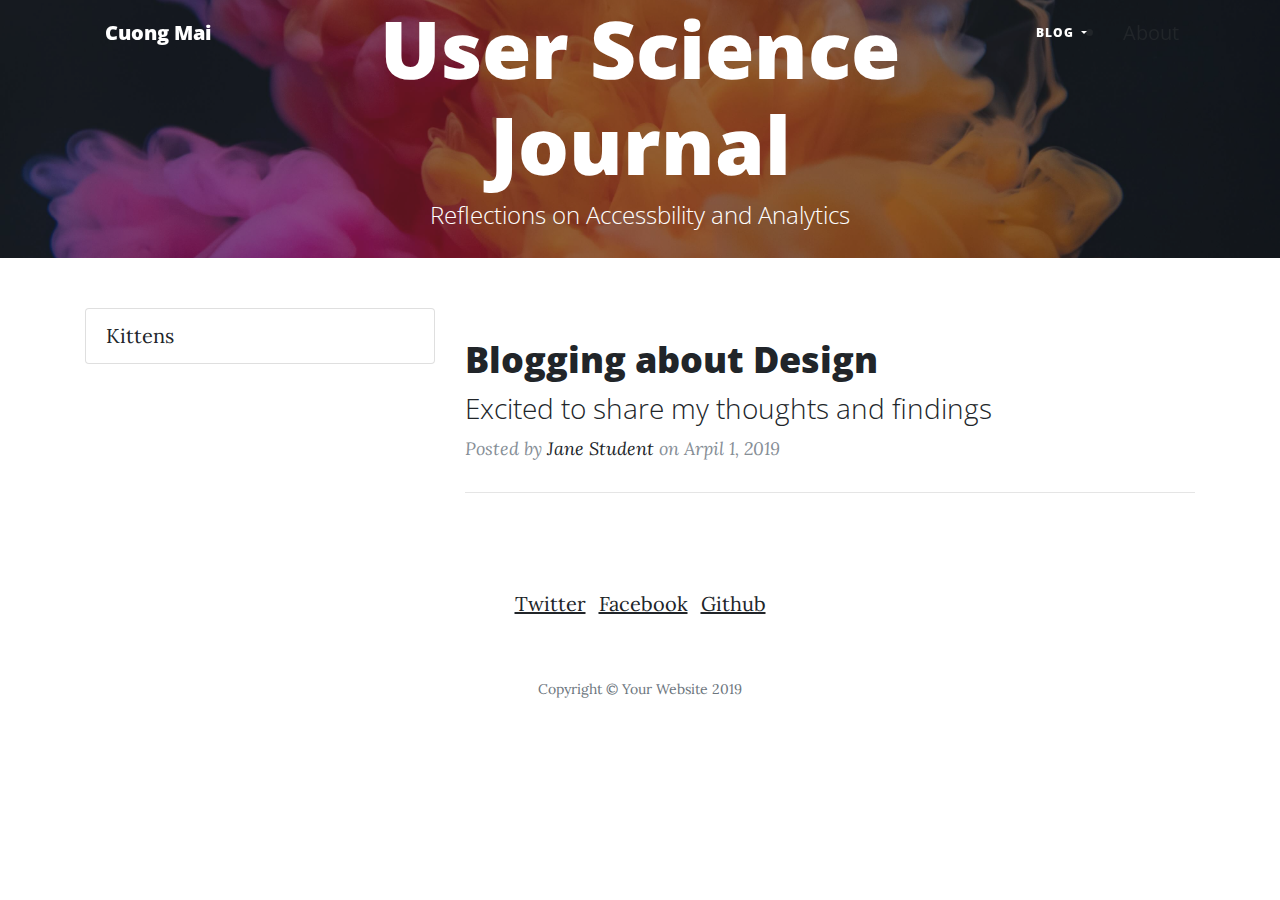
<file: index.html>
<!DOCTYPE html>
<html lang="en">

<head>
  <meta charset="utf-8">
  <meta name="viewport" content="width=device-width, initial-scale=1, shrink-to-fit=no">
  <meta name="description" content="">
  <meta name="author" content="">

  <title>User Science Journal</title>

  <!-- Bootstrap core CSS -->
  <link href="https://stackpath.bootstrapcdn.com/bootstrap/4.3.1/css/bootstrap.min.css " rel="stylesheet">

  <!-- Custom fonts for this template -->
  <link rel="stylesheet" href="https://use.fontawesome.com/releases/v5.7.2/css/all.css" integrity="sha384-fnmOCqbTlWIlj8LyTjo7mOUStjsKC4pOpQbqyi7RrhN7udi9RwhKkMHpvLbHG9Sr"
    crossorigin="anonymous">
  <link href='https://fonts.googleapis.com/css?family=Lora:400,700,400italic,700italic' rel='stylesheet' type='text/css'>
  <link href='https://fonts.googleapis.com/css?family=Open+Sans:300italic,400italic,600italic,700italic,800italic,400,300,600,700,800'
    rel='stylesheet' type='text/css'>

  <!-- Custom styles for this template -->
  <link href="css/clean-blog.min.css" rel="stylesheet">
  <link rel="apple-touch-icon" sizes="57x57" href="apple-icon-57x57.png">
  <link rel="apple-touch-icon" sizes="60x60" href="apple-icon-60x60.png">
  <link rel="apple-touch-icon" sizes="72x72" href="apple-icon-72x72.png">
  <link rel="apple-touch-icon" sizes="76x76" href="apple-icon-76x76.png">
  <link rel="apple-touch-icon" sizes="114x114" href="apple-icon-114x114.png">
  <link rel="apple-touch-icon" sizes="120x120" href="apple-icon-120x120.png">
  <link rel="apple-touch-icon" sizes="144x144" href="apple-icon-144x144.png">
  <link rel="apple-touch-icon" sizes="152x152" href="apple-icon-152x152.png">
  <link rel="apple-touch-icon" sizes="180x180" href="apple-icon-180x180.png">
  <link rel="icon" type="image/png" sizes="192x192" href="android-icon-192x192.png">
  <link rel="icon" type="image/png" sizes="32x32" href="favicon-32x32.png">
  <link rel="icon" type="image/png" sizes="96x96" href="favicon-96x96.png">
  <link rel="icon" type="image/png" sizes="16x16" href="favicon-16x16.png">
  <link rel="manifest" href="manifest.json">
  <meta name="msapplication-TileColor" content="#ffffff">
  <meta name="msapplication-TileImage" content="ms-icon-144x144.png">
  <meta name="theme-color" content="#ffffff">

</head>

<body>

  <!-- Navigation -->
  <nav class="navbar navbar-expand-lg navbar-light fixed-top" id="mainNav">
    <div class="container">
      <a class="navbar-brand" href="index.html">Cuong Mai</a>
      <button class="navbar-toggler navbar-toggler-right" type="button" data-toggle="collapse" data-target="#navbarResponsive"
        aria-controls="navbarResponsive" aria-expanded="false" aria-label="Toggle navigation">
        Menu
        <i class="fas fa-bars"></i>
      </button>
      <div class="collapse navbar-collapse" id="navbarResponsive">
        <ul class="navbar-nav ml-auto">
          <!-- <li class="nav-item">
            <a class="nav-link" href="index.html">Home</a>
          </li> -->


          <li class="nav-item dropdown">
            <a class="nav-link dropdown-toggle" href="#" id="navbarDropdownBlog" data-toggle="dropdown" aria-haspopup="true"
              aria-expanded="false">
              Blog
            </a>
            <div class="dropdown-menu dropdown-menu-right" aria-labelledby="navbarDropdownBlog">
              <a class="dropdown-item" href="post1.html">Post 1</a>
              <a class="dropdown-item" href="post2.html">Post 2</a>
              <a class="dropdown-item" href="post3.html">Post 3</a>
              <a class="dropdown-item" href="post4.html">Post 4</a>
              <a class="dropdown-item" href="post5.html">Post 5</a>
              <a class="dropdown-item" href="post6.html">Post 6</a>
              <a class="dropdown-item" href="post7.html">Post 7</a>
              <a class="dropdown-item" href="post8.html">Post 8</a>
              <a class="dropdown-item" href="post9.html">Post 9</a>
              <a class="dropdown-item" href="post10.html">Post 10</a>
            </div>
            </div>
          </li>
          <li class="nav-item">
            <a class="nav-link" href="about.html">About</a>
          </li>
        </ul>
      </div>
    </div>
  </nav>

  <!-- Page Header -->
  <header class="masthead" style="background-image: url('img/abstract-art.jpg')">
    <div class="overlay"></div>
    <div class="container">
      <div class="row">
        <div class="col-lg-8 col-md-10 mx-auto">
          <div class="site-heading">
            <h1>User Science Journal</h1>
            <span class="subheading">Reflections on Accessbility and Analytics</span>

          </div>

        </div>
      </div>
    </div>
  </header>

  <!-- Main Content -->
  <div class="container">
    <div class="row">
      <div class="col-lg-4 col-md-12">
        <div class="list-group">
          <a href="index.html" class="list-group-item">Kittens</a>

        </div>
      </div>

      <div class="col-lg-8 col-md-12 mx-auto">
        <div class="post-preview">
          <a href="post1.html">
            <h2 class="post-title">
              Blogging about Design
            </h2>
            <h3 class="post-subtitle">
              Excited to share my thoughts and findings
            </h3>
          </a>
          <p class="post-meta">Posted by
            <a href="#">Jane Student</a>
            on Arpil 1, 2019</p>
        </div>
        <hr>

      </div>
    </div>
  </div>


  <!-- Footer -->
  <footer>
    <div class="container">
      <div class="row">
        <div class="col-lg-8 col-md-10 mx-auto">
          <ul class="list-inline text-center">
            <li class="list-inline-item">
              <a href="#">
                <span class="fa-stack fa-lg">
                  <i class="fas fa-circle fa-stack-2x"></i>
                  <i class="fab fa-twitter fa-stack-1x fa-inverse"></i> 
                  <p><a href="https://www.twitter.com/">Twitter</a></p>
                  
                  
                </span>
              </a>
            </li>
            <li class="list-inline-item">
              <a href="#">
                <span class="fa-stack fa-lg">
                  <i class="fas fa-circle fa-stack-2x"></i>
                  <i class="fab fa-facebook-f fa-stack-1x fa-inverse"></i>
                  <p><a href="https://www.facebook.com/">Facebook</a></p>
                  
                </span>
              </a>
            </li>
            <li class="list-inline-item">
              <a href="#">
                <span class="fa-stack fa-lg">
                  <i class="fas fa-circle fa-stack-2x"></i>
                  <i class="fab fa-github fa-stack-1x fa-inverse"></i>
                  <p><a href="https://www.github.com/">Github</a></p>
                </span>
              </a>
            </li>
          </ul>
          <p class="copyright text-muted">Copyright &copy; Your Website 2019</p>
        </div>
      </div>
    </div>
  </footer>

  <!-- Bootstrap core JavaScript -->
  <script src="https://code.jquery.com/jquery-3.3.1.slim.min.js" integrity="sha384-q8i/X+965DzO0rT7abK41JStQIAqVgRVzpbzo5smXKp4YfRvH+8abtTE1Pi6jizo"
    crossorigin="anonymous"></script>
  <script src="https://cdnjs.cloudflare.com/ajax/libs/popper.js/1.14.7/umd/popper.min.js" integrity="sha384-UO2eT0CpHqdSJQ6hJty5KVphtPhzWj9WO1clHTMGa3JDZwrnQq4sF86dIHNDz0W1"
    crossorigin="anonymous"></script>
  <script src="https://stackpath.bootstrapcdn.com/bootstrap/4.3.1/js/bootstrap.min.js" integrity="sha384-JjSmVgyd0p3pXB1rRibZUAYoIIy6OrQ6VrjIEaFf/nJGzIxFDsf4x0xIM+B07jRM"
    crossorigin="anonymous"></script>


  <!-- Custom scripts for this template -->
  <script src="js/clean-blog.min.js"></script>
</body>

</html>
</file>
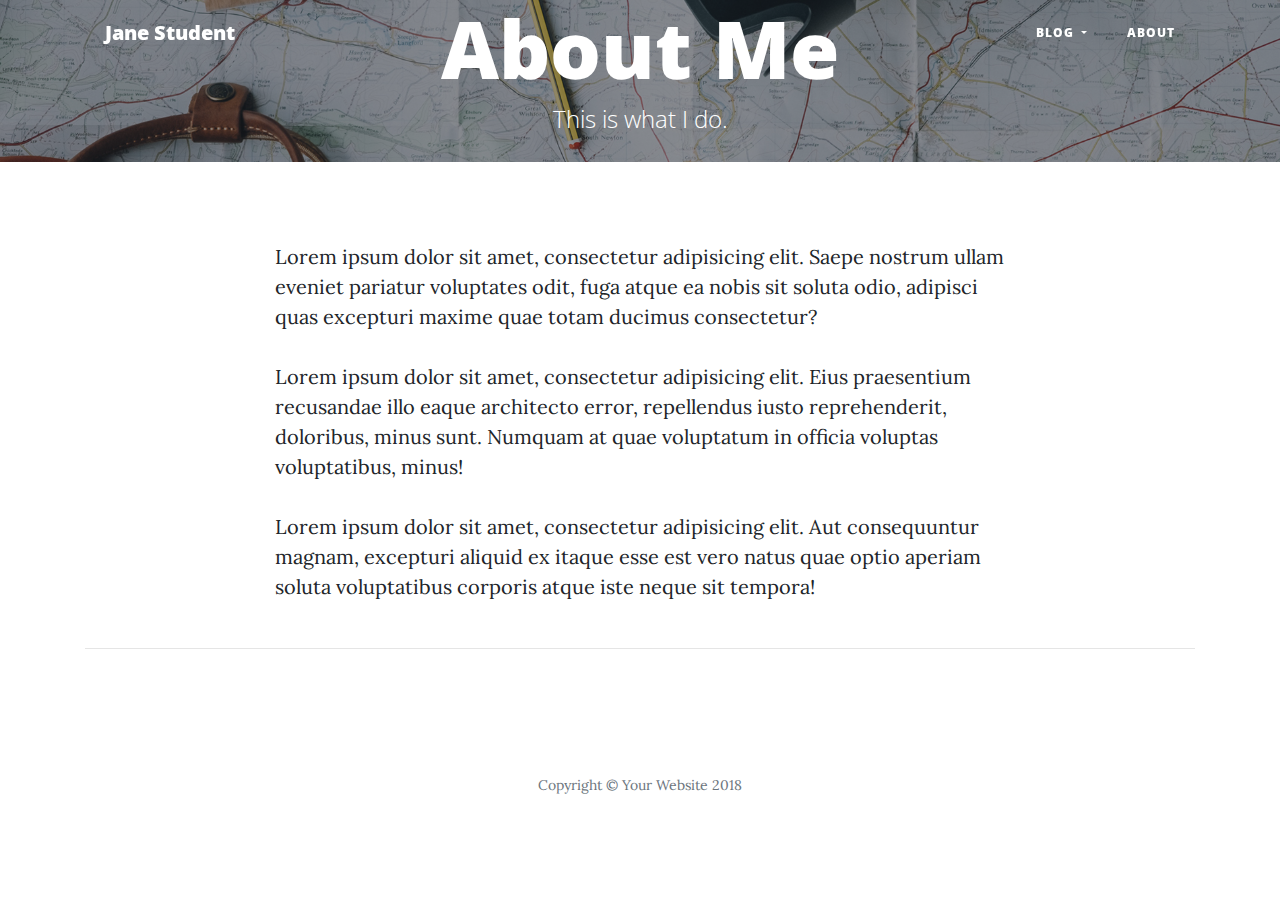
<file: about.html>
<!DOCTYPE html>
<html lang="en">

<head>
  <meta charset="utf-8">
  <meta name="viewport" content="width=device-width, initial-scale=1, shrink-to-fit=no">
  <meta name="description" content="">
  <meta name="author" content="">

  <title>Clean Blog - Start Bootstrap Theme</title>

  <!-- Bootstrap core CSS -->
  <link href="https://stackpath.bootstrapcdn.com/bootstrap/4.3.1/css/bootstrap.min.css " rel="stylesheet">

  <!-- Custom fonts for this template -->
  <link rel="stylesheet" href="https://use.fontawesome.com/releases/v5.7.2/css/all.css" integrity="sha384-fnmOCqbTlWIlj8LyTjo7mOUStjsKC4pOpQbqyi7RrhN7udi9RwhKkMHpvLbHG9Sr"
    crossorigin="anonymous">
  <link href='https://fonts.googleapis.com/css?family=Lora:400,700,400italic,700italic' rel='stylesheet' type='text/css'>
  <link href='https://fonts.googleapis.com/css?family=Open+Sans:300italic,400italic,600italic,700italic,800italic,400,300,600,700,800'
    rel='stylesheet' type='text/css'>
  <link href="css/clean-blog.min.css" rel="stylesheet">

</head>

<body>

  <!-- Navigation -->
  <nav class="navbar navbar-expand-lg navbar-light fixed-top" id="mainNav">
    <div class="container">
      <a class="navbar-brand" href="index.html">Jane Student</a>
      <button class="navbar-toggler navbar-toggler-right" type="button" data-toggle="collapse" data-target="#navbarResponsive"
        aria-controls="navbarResponsive" aria-expanded="false" aria-label="Toggle navigation">
        Menu
        <i class="fas fa-bars"></i>
      </button>
      <div class="collapse navbar-collapse" id="navbarResponsive">
        <ul class="navbar-nav ml-auto">
          <!-- <li class="nav-item">
            <a class="nav-link" href="index.html">Home</a>
          </li> -->


          <li class="nav-item dropdown">
            <a class="nav-link dropdown-toggle" href="#" id="navbarDropdownBlog" data-toggle="dropdown" aria-haspopup="true"
              aria-expanded="false">
              Blog
            </a>
            <div class="dropdown-menu dropdown-menu-right" aria-labelledby="navbarDropdownBlog">
              <a class="dropdown-item" href="post1.html">Post 1</a>
            </div>
          </li>
          <li class="nav-item">
            <a class="nav-link" href="about.html">About</a>
          </li>
        </ul>
      </div>
    </div>
  </nav>


  <!-- Page Header -->
  <header class="masthead" style="background-image: url('img/about-bg.jpg')">
    <div class="overlay"></div>
    <div class="container">
      <div class="row">
        <div class="col-lg-8 col-md-10 mx-auto">
          <div class="page-heading">
            <h1>About Me</h1>
            <span class="subheading">This is what I do.</span>
          </div>
        </div>
      </div>
    </div>
  </header>

  <!-- Main Content -->
  <div class="container">
    <div class="row">
      <div class="col-lg-8 col-md-12 mx-auto">
        <p>Lorem ipsum dolor sit amet, consectetur adipisicing elit. Saepe nostrum ullam eveniet pariatur voluptates
          odit, fuga atque ea nobis sit soluta odio, adipisci quas excepturi maxime quae totam ducimus consectetur?</p>
        <p>Lorem ipsum dolor sit amet, consectetur adipisicing elit. Eius praesentium recusandae illo eaque architecto
          error, repellendus iusto reprehenderit, doloribus, minus sunt. Numquam at quae voluptatum in officia voluptas
          voluptatibus, minus!</p>
        <p>Lorem ipsum dolor sit amet, consectetur adipisicing elit. Aut consequuntur magnam, excepturi aliquid ex
          itaque esse est vero natus quae optio aperiam soluta voluptatibus corporis atque iste neque sit tempora!</p>
      </div>
    </div>

    <hr>

    <!-- Footer -->
    <footer>
      <div class="container">
        <div class="row">
          <div class="col-lg-8 col-md-10 mx-auto">
            <ul class="list-inline text-center">
              <li class="list-inline-item">
                <a href="#">
                  <span class="fa-stack fa-lg">
                    <i class="fas fa-circle fa-stack-2x"></i>
                    <i class="fab fa-twitter fa-stack-1x fa-inverse"></i>
                  </span>
                </a>
              </li>
              <li class="list-inline-item">
                <a href="#">
                  <span class="fa-stack fa-lg">
                    <i class="fas fa-circle fa-stack-2x"></i>
                    <i class="fab fa-facebook-f fa-stack-1x fa-inverse"></i>
                  </span>
                </a>
              </li>
              <li class="list-inline-item">
                <a href="#">
                  <span class="fa-stack fa-lg">
                    <i class="fas fa-circle fa-stack-2x"></i>
                    <i class="fab fa-github fa-stack-1x fa-inverse"></i>
                  </span>
                </a>
              </li>
            </ul>
            <p class="copyright text-muted">Copyright &copy; Your Website 2018</p>
          </div>
        </div>
      </div>
    </footer>

    <!-- Bootstrap core JavaScript -->
    <script src="https://code.jquery.com/jquery-3.3.1.slim.min.js" integrity="sha384-q8i/X+965DzO0rT7abK41JStQIAqVgRVzpbzo5smXKp4YfRvH+8abtTE1Pi6jizo"
      crossorigin="anonymous"></script>
    <script src="https://cdnjs.cloudflare.com/ajax/libs/popper.js/1.14.7/umd/popper.min.js" integrity="sha384-UO2eT0CpHqdSJQ6hJty5KVphtPhzWj9WO1clHTMGa3JDZwrnQq4sF86dIHNDz0W1"
      crossorigin="anonymous"></script>
    <script src="https://stackpath.bootstrapcdn.com/bootstrap/4.3.1/js/bootstrap.min.js" integrity="sha384-JjSmVgyd0p3pXB1rRibZUAYoIIy6OrQ6VrjIEaFf/nJGzIxFDsf4x0xIM+B07jRM"
      crossorigin="anonymous"></script>

    <!-- Custom scripts for this template -->
    <script src="js/clean-blog.min.js"></script>

    <!-- https://analytics.google.com/analytics/web/?utm_source=marketingplatform.google.com&utm_medium=et&utm_campaign=marketingplatform.google.com%2Fabout%2Fanalytics%2F#/realtime/rt-overview/a134146736w194098880p189585723/ -->
    <!-- https://support.google.com/analytics/answer/1042508 -->
    <!-- https://analytics.google.com/analytics/web/#/a134146736w194098880p189585723/admin/tracking/tracking-code/ -->


</body>

</html>
</file>
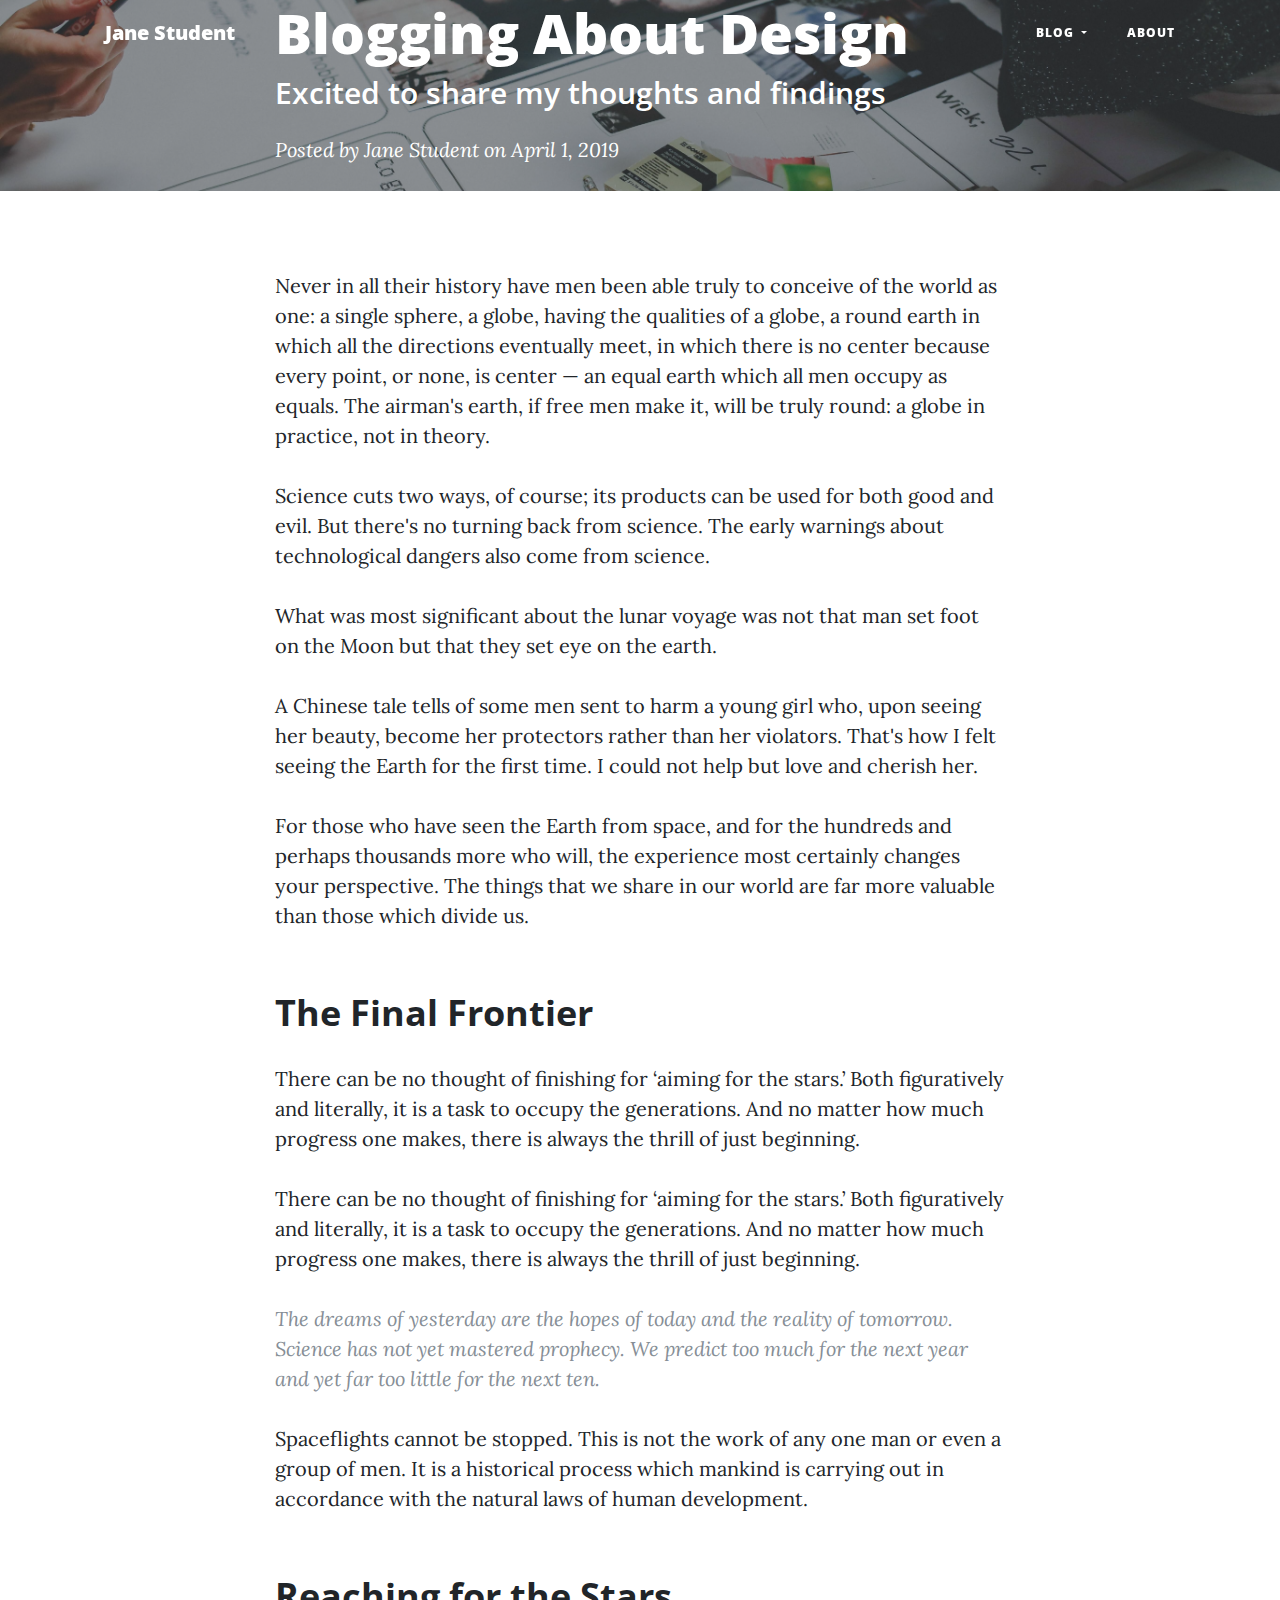
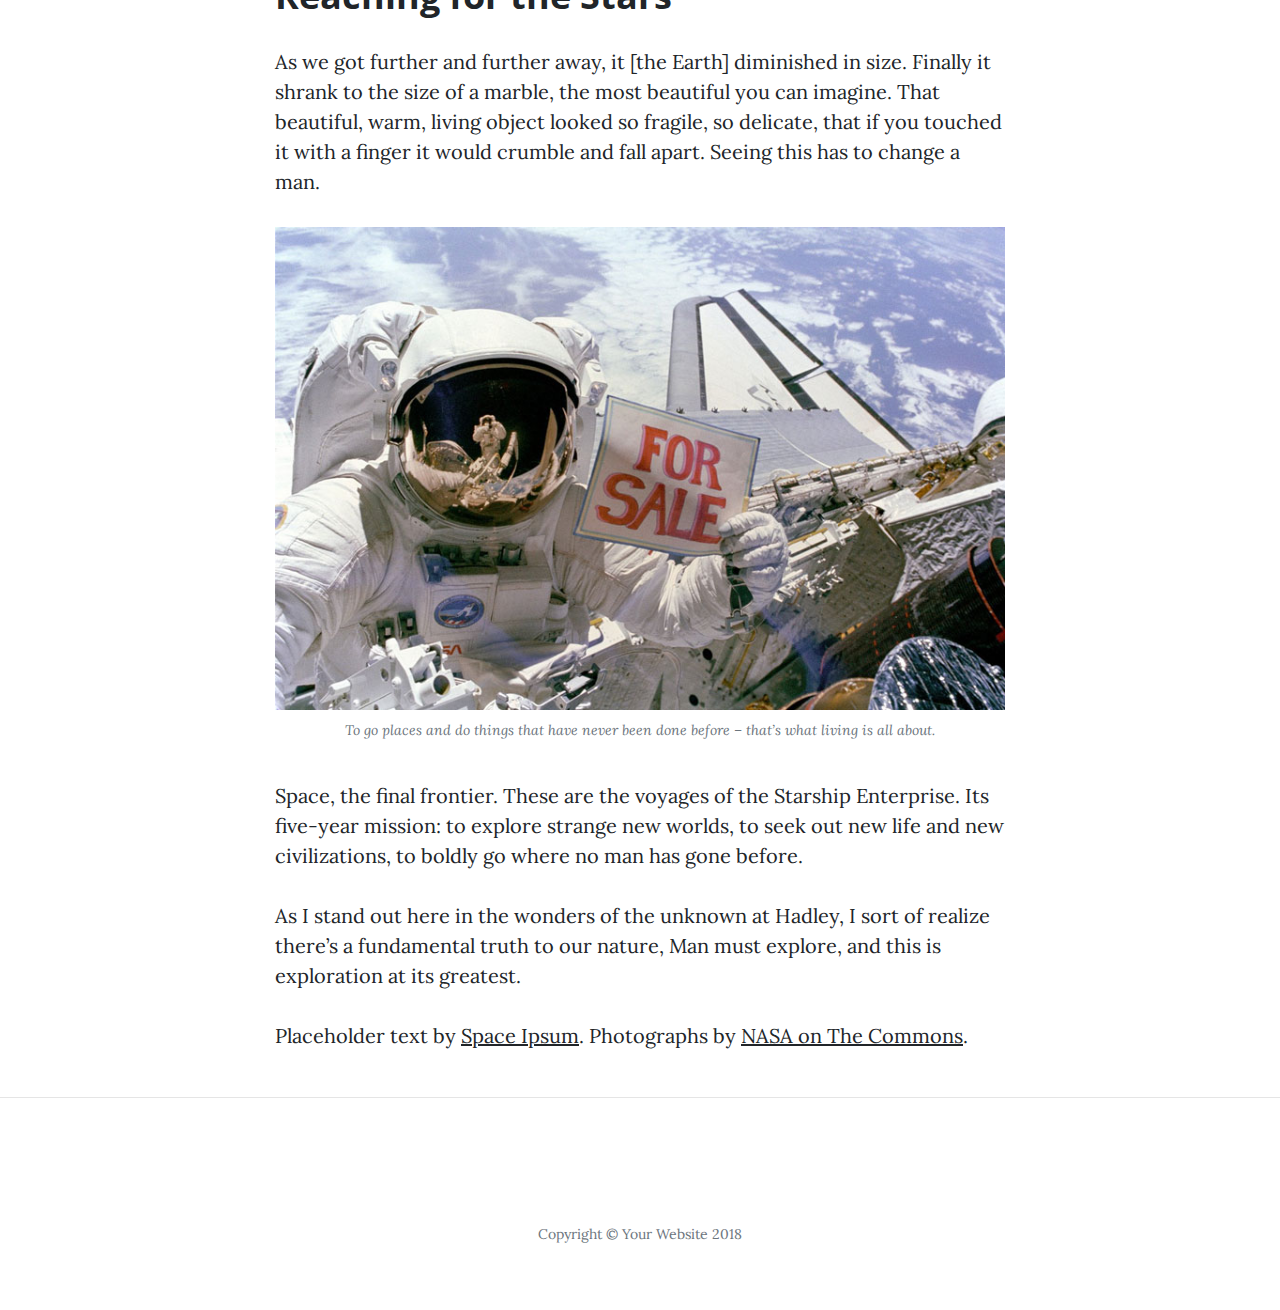
<file: post1.html>
<!DOCTYPE html>
<html lang="en">

<head>
  <meta charset="utf-8">
  <meta name="viewport" content="width=device-width, initial-scale=1, shrink-to-fit=no">
  <meta name="description" content="">
  <meta name="author" content="">

  <title>User Science Journal</title>

  <!-- Bootstrap core CSS -->
  <link href="https://stackpath.bootstrapcdn.com/bootstrap/4.3.1/css/bootstrap.min.css " rel="stylesheet">

  <!-- Custom fonts for this template -->
  <link rel="stylesheet" href="https://use.fontawesome.com/releases/v5.7.2/css/all.css" integrity="sha384-fnmOCqbTlWIlj8LyTjo7mOUStjsKC4pOpQbqyi7RrhN7udi9RwhKkMHpvLbHG9Sr"
    crossorigin="anonymous">
  <link href='https://fonts.googleapis.com/css?family=Lora:400,700,400italic,700italic' rel='stylesheet' type='text/css'>
  <link href='https://fonts.googleapis.com/css?family=Open+Sans:300italic,400italic,600italic,700italic,800italic,400,300,600,700,800'
    rel='stylesheet' type='text/css'>
  <link href="css/clean-blog.min.css" rel="stylesheet">

</head>

<body>

  <!-- Navigation -->
  <nav class="navbar navbar-expand-lg navbar-light fixed-top" id="mainNav">
    <div class="container">
      <a class="navbar-brand" href="index.html">Jane Student</a>
      <button class="navbar-toggler navbar-toggler-right" type="button" data-toggle="collapse" data-target="#navbarResponsive"
        aria-controls="navbarResponsive" aria-expanded="false" aria-label="Toggle navigation">
        Menu
        <i class="fas fa-bars"></i>
      </button>
      <div class="collapse navbar-collapse" id="navbarResponsive">
        <ul class="navbar-nav ml-auto">
          <li class="nav-item dropdown">
            <a class="nav-link dropdown-toggle" href="#" id="navbarDropdownBlog" data-toggle="dropdown" aria-haspopup="true"
              aria-expanded="false">
              Blog
            </a>
            <div class="dropdown-menu dropdown-menu-right" aria-labelledby="navbarDropdownBlog">
              <a class="dropdown-item" href="post1.html">Post 1</a>
              
              <a class="dropdown-item" href="post2.html">Post 2</a>
              <a class="dropdown-item" href="post3.html">Post 3</a>
              <a class="dropdown-item" href="post4.html">Post 4</a>
              <a class="dropdown-item" href="post5.html">Post 5</a>
              <a class="dropdown-item" href="post6.html">Post 6</a>
              <a class="dropdown-item" href="post8.html">Post 8</a>
              <a class="dropdown-item" href="post9.html">Post 9</a>
              <a class="dropdown-item" href="post10.html">Post 10</a>
            </div>
          </li>
          <li class="nav-item">
            <a class="nav-link" href="about.html">About</a>
          </li>
        </ul>
      </div>
    </div>
  </nav>


  <!-- Page Header -->
  <header class="masthead" style="background-image: url('img/brainstorming.jpg')">
    <div class="overlay"></div>
    <div class="container">
      <div class="row">
        <div class="col-lg-8 col-md-10 mx-auto">
          <div class="post-heading">
            <h1>Blogging About Design</h1>
            <h2 class="subheading">Excited to share my thoughts and findings
            </h2>
            <span class="meta">Posted by
              <a href="#">Jane Student</a>
              on April 1, 2019</span>
          </div>
        </div>
      </div>
    </div>
  </header>

  <!-- Post Content -->
  <article>
    <div class="container">
      <div class="row">
        <div class="col-lg-8 col-md-10 mx-auto">
          <p>Never in all their history have men been able truly to conceive of the world as one: a single sphere, a
            globe, having the qualities of a globe, a round earth in which all the directions eventually meet, in which
            there is no center because every point, or none, is center — an equal earth which all men occupy as equals.
            The airman's earth, if free men make it, will be truly round: a globe in practice, not in theory.</p>

          <p>Science cuts two ways, of course; its products can be used for both good and evil. But there's no turning
            back from science. The early warnings about technological dangers also come from science.</p>

          <p>What was most significant about the lunar voyage was not that man set foot on the Moon but that they set
            eye on the earth.</p>

          <p>A Chinese tale tells of some men sent to harm a young girl who, upon seeing her beauty, become her
            protectors rather than her violators. That's how I felt seeing the Earth for the first time. I could not
            help but love and cherish her.</p>

          <p>For those who have seen the Earth from space, and for the hundreds and perhaps thousands more who will,
            the experience most certainly changes your perspective. The things that we share in our world are far more
            valuable than those which divide us.</p>

          <h2 class="section-heading">The Final Frontier</h2>

          <p>There can be no thought of finishing for ‘aiming for the stars.’ Both figuratively and literally, it is a
            task to occupy the generations. And no matter how much progress one makes, there is always the thrill of
            just beginning.</p>

          <p>There can be no thought of finishing for ‘aiming for the stars.’ Both figuratively and literally, it is a
            task to occupy the generations. And no matter how much progress one makes, there is always the thrill of
            just beginning.</p>

          <blockquote class="blockquote">The dreams of yesterday are the hopes of today and the reality of tomorrow.
            Science has not yet mastered prophecy. We predict too much for the next year and yet far too little for the
            next ten.</blockquote>

          <p>Spaceflights cannot be stopped. This is not the work of any one man or even a group of men. It is a
            historical process which mankind is carrying out in accordance with the natural laws of human development.</p>

          <h2 class="section-heading">Reaching for the Stars</h2>

          <p>As we got further and further away, it [the Earth] diminished in size. Finally it shrank to the size of a
            marble, the most beautiful you can imagine. That beautiful, warm, living object looked so fragile, so
            delicate, that if you touched it with a finger it would crumble and fall apart. Seeing this has to change a
            man.</p>

          <a href="#">
            <img class="img-fluid" src="img/post-sample-image.jpg" alt="">
          </a>
          <span class="caption text-muted">To go places and do things that have never been done before – that’s what
            living is all about.</span>

          <p>Space, the final frontier. These are the voyages of the Starship Enterprise. Its five-year mission: to
            explore strange new worlds, to seek out new life and new civilizations, to boldly go where no man has gone
            before.</p>

          <p>As I stand out here in the wonders of the unknown at Hadley, I sort of realize there’s a fundamental truth
            to our nature, Man must explore, and this is exploration at its greatest.</p>

          <p>Placeholder text by
            <a href="http://spaceipsum.com/">Space Ipsum</a>. Photographs by
            <a href="https://www.flickr.com/photos/nasacommons/">NASA on The Commons</a>.</p>
        </div>
      </div>
    </div>
  </article>

  <hr>

  <!-- Footer -->
  <footer>
    <div class="container">
      <div class="row">
        <div class="col-lg-8 col-md-10 mx-auto">
          <ul class="list-inline text-center">
            <li class="list-inline-item">
              <a href="#">
                <span class="fa-stack fa-lg">
                  <i class="fas fa-circle fa-stack-2x"></i>
                  <i class="fab fa-twitter fa-stack-1x fa-inverse"></i>
                </span>
              </a>
            </li>
            <li class="list-inline-item">
              <a href="#">
                <span class="fa-stack fa-lg">
                  <i class="fas fa-circle fa-stack-2x"></i>
                  <i class="fab fa-facebook-f fa-stack-1x fa-inverse"></i>
                </span>
              </a>
            </li>
            <li class="list-inline-item">
              <a href="#">
                <span class="fa-stack fa-lg">
                  <i class="fas fa-circle fa-stack-2x"></i>
                  <i class="fab fa-github fa-stack-1x fa-inverse"></i>
                </span>
              </a>
            </li>
          </ul>
          <p class="copyright text-muted">Copyright &copy; Your Website 2018</p>
        </div>
      </div>
    </div>
  </footer>

  <!-- Bootstrap core JavaScript -->
  <script src="https://code.jquery.com/jquery-3.3.1.slim.min.js" integrity="sha384-q8i/X+965DzO0rT7abK41JStQIAqVgRVzpbzo5smXKp4YfRvH+8abtTE1Pi6jizo"
    crossorigin="anonymous"></script>
  <script src="https://cdnjs.cloudflare.com/ajax/libs/popper.js/1.14.7/umd/popper.min.js" integrity="sha384-UO2eT0CpHqdSJQ6hJty5KVphtPhzWj9WO1clHTMGa3JDZwrnQq4sF86dIHNDz0W1"
    crossorigin="anonymous"></script>
  <script src="https://stackpath.bootstrapcdn.com/bootstrap/4.3.1/js/bootstrap.min.js" integrity="sha384-JjSmVgyd0p3pXB1rRibZUAYoIIy6OrQ6VrjIEaFf/nJGzIxFDsf4x0xIM+B07jRM"
    crossorigin="anonymous"></script>

  <!-- Custom scripts for this template -->
  <script src="js/clean-blog.min.js"></script>

</body>

</html>
</file>
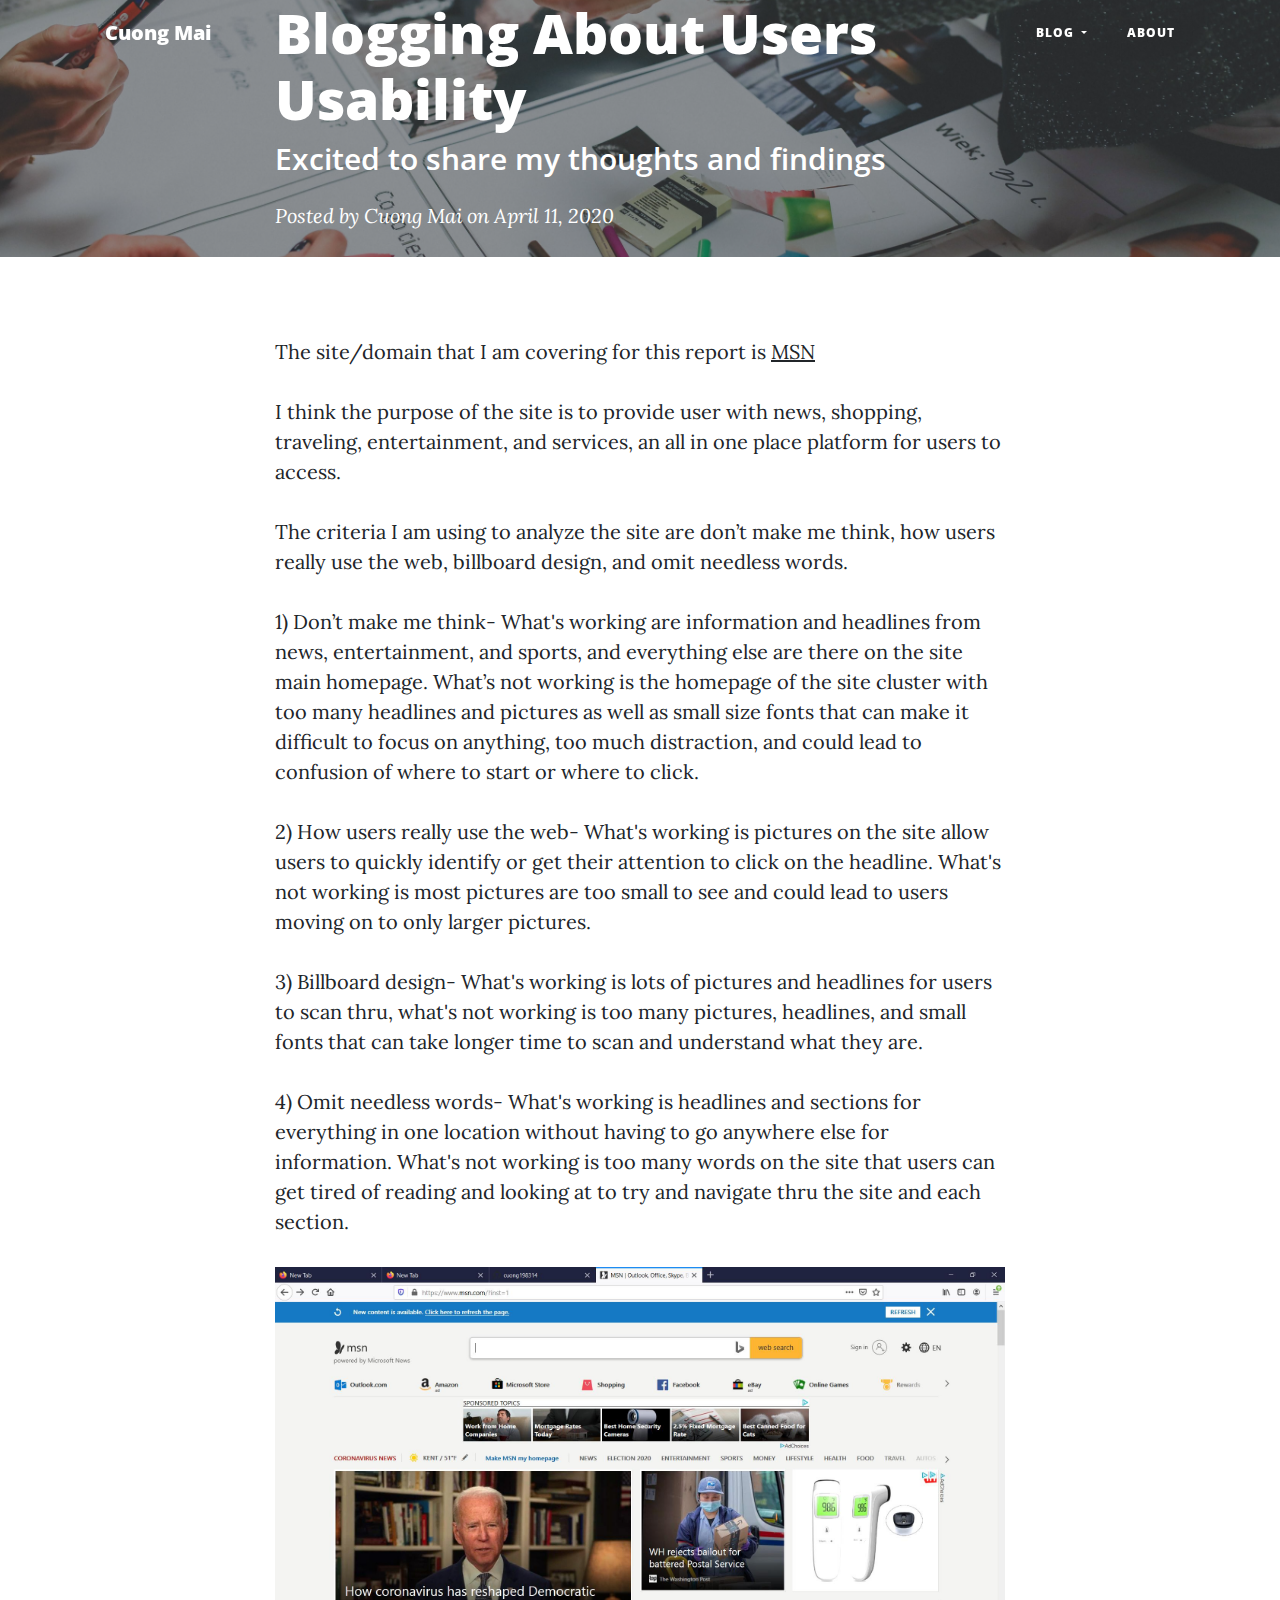
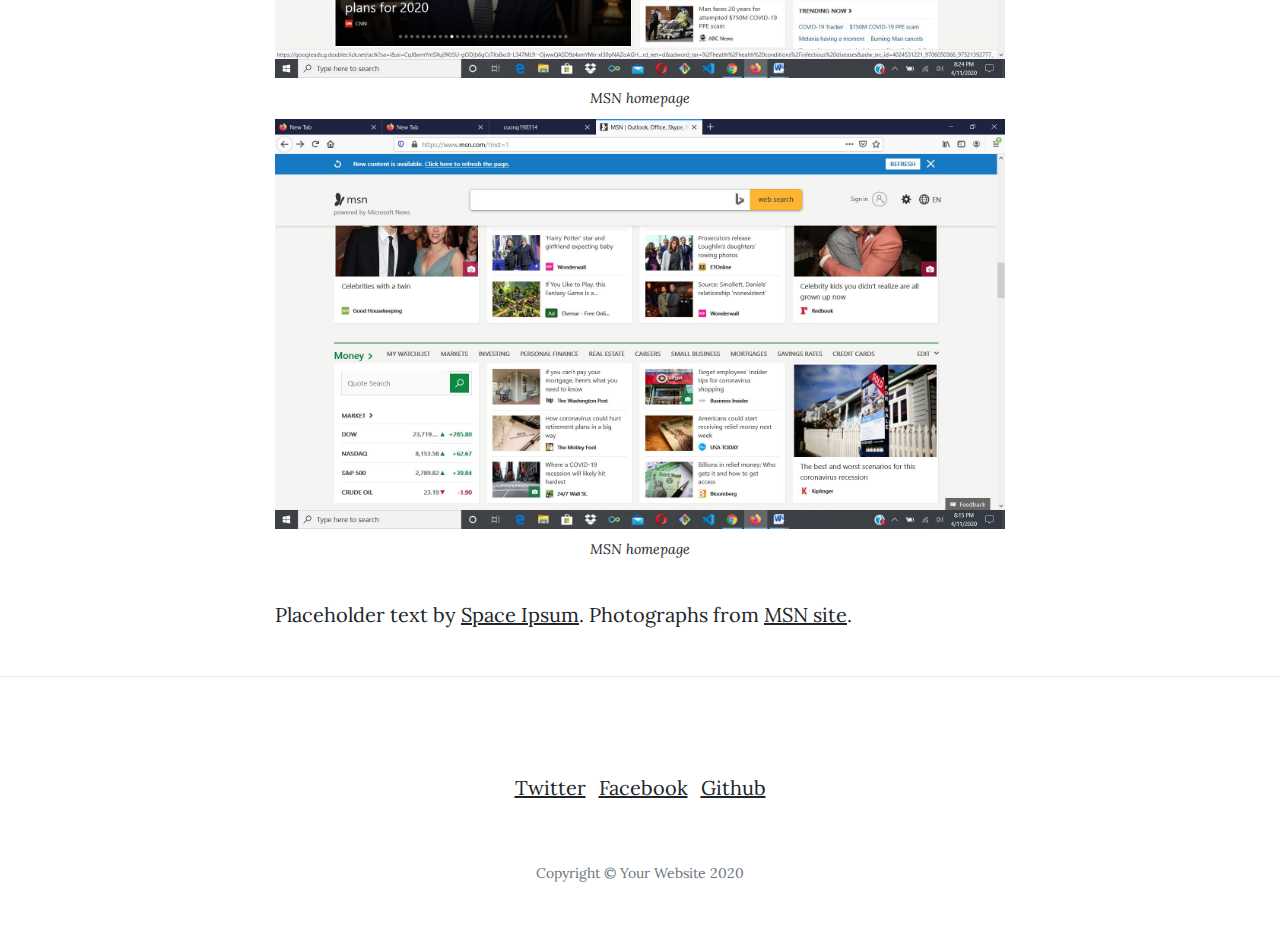
<file: post2.html>
<!DOCTYPE html>
<html lang="en">

<head>
  <meta charset="utf-8">
  <meta name="viewport" content="width=device-width, initial-scale=1, shrink-to-fit=no">
  <meta name="description" content="">
  <meta name="author" content="">

  <title>User Science Journal</title>

  <!-- Bootstrap core CSS -->
  <link href="https://stackpath.bootstrapcdn.com/bootstrap/4.3.1/css/bootstrap.min.css " rel="stylesheet">

  <!-- Custom fonts for this template -->
  <link rel="stylesheet" href="https://use.fontawesome.com/releases/v5.7.2/css/all.css" integrity="sha384-fnmOCqbTlWIlj8LyTjo7mOUStjsKC4pOpQbqyi7RrhN7udi9RwhKkMHpvLbHG9Sr"
    crossorigin="anonymous">
  <link href='https://fonts.googleapis.com/css?family=Lora:400,700,400italic,700italic' rel='stylesheet' type='text/css'>
  <link href='https://fonts.googleapis.com/css?family=Open+Sans:300italic,400italic,600italic,700italic,800italic,400,300,600,700,800'
    rel='stylesheet' type='text/css'>
  <link href="css/clean-blog.min.css" rel="stylesheet">

</head>

<body>

  <!-- Navigation -->
  <nav class="navbar navbar-expand-lg navbar-light fixed-top" id="mainNav">
    <div class="container">
      <a class="navbar-brand" href="index.html">Cuong Mai</a>
      <button class="navbar-toggler navbar-toggler-right" type="button" data-toggle="collapse" data-target="#navbarResponsive"
        aria-controls="navbarResponsive" aria-expanded="false" aria-label="Toggle navigation">
        Menu
        <i class="fas fa-bars"></i>
      </button>
      <div class="collapse navbar-collapse" id="navbarResponsive">
        <ul class="navbar-nav ml-auto">
          <li class="nav-item dropdown">
            <a class="nav-link dropdown-toggle" href="#" id="navbarDropdownBlog" data-toggle="dropdown" aria-haspopup="true"
              aria-expanded="false">
              Blog
            </a>
            <div class="dropdown-menu dropdown-menu-right" aria-labelledby="navbarDropdownBlog">
              <a class="dropdown-item" href="post1.html">Post 1</a>
           
              
              <a class="dropdown-item" href="post3.html">Post 3</a>
              <a class="dropdown-item" href="post4.html">Post 4</a>
              <a class="dropdown-item" href="post5.html">Post 5</a>
              <a class="dropdown-item" href="post6.html">Post 6</a>
              <a class="dropdown-item" href="post8.html">Post 8</a>
              <a class="dropdown-item" href="post9.html">Post 9</a>
              <a class="dropdown-item" href="post10.html">Post 10</a>
            </div>
          </li>
          <li class="nav-item">
            <a class="nav-link" href="about.html">About</a>
          </li>
        </ul>
      </div>
    </div>
  </nav>


  <!-- Page Header -->
  <header class="masthead" style="background-image: url('img/brainstorming.jpg')">
    <div class="overlay"></div>
    <div class="container">
      <div class="row">
        <div class="col-lg-8 col-md-10 mx-auto">
          <div class="post-heading">
            <h1>Blogging About Users Usability</h1>
            <h2 class="subheading">Excited to share my thoughts and findings
            </h2>
            <span class="meta">Posted by
              <a href="#">Cuong Mai</a>
              on April 11, 2020</span>
          </div>
        </div>
      </div>
    </div>
  </header>

  <!-- Post Content -->
  <article>
    <div class="container">
      <div class="row">
        <div class="col-lg-8 col-md-10 mx-auto">
          <p>The site/domain that I am covering for this report is  <a href="https://www.msn.com/">MSN</a></p>

          <p>I think the purpose of the site is to provide user with news, shopping, traveling, entertainment, and services, 
            an all in one place platform for users to access.</p>

          <p>The criteria I am using to analyze the site are don’t make me think, how users really use the web, 
              billboard design, and omit needless words.</p>

          <p>1) Don’t make me think-
              What's working are information and headlines from news, entertainment, and sports, 
              and everything else are there on the site main homepage.  What’s not working is the homepage of the site 
              cluster with too many headlines and pictures as well as small size fonts that can make it difficult to focus 
              on anything, too much distraction, and could lead to confusion of where to start or where to click.</p>

          <p>2) How users really use the web- 
              What's working is pictures on the site allow users to quickly identify or 
              get their attention to click on the headline.  What's not working is most pictures are too small to see
             and could lead to users moving on to only larger pictures.</p>

          <p>3) Billboard design-
               What's working is lots of pictures and headlines for users to scan thru, what's not 
              working is too many pictures, headlines, and small fonts that can take longer time to scan and 
              understand what they are.</p>

          <p>4) Omit needless words-
               What's working is headlines and sections for everything in one location without having to go
              anywhere else for information.  What's not working is too many words on the site that users
             can get tired of reading and looking at to try and navigate thru the site and each section.</p>
              
             

          

          

         

      

          <a href="#">
            <img class="img-fluid" src="img/MSN homepage.jpg" alt="">
          </a>
          <span class="caption text-muted"><a href="https://www.msn.com/">MSN homepage</a></span>

          <a href="#">
            <img class="img-fluid" src="img/MSN homepage 2.jpg" alt="">
          </a>
          <span class="caption text-muted"><a href="https://www.msn.com/">MSN homepage</a></span>
       

          <p>Placeholder text by
            <a href="http://spaceipsum.com/">Space Ipsum</a>. Photographs from
            <a href="https://www.MSN.com">MSN site</a>.</p>
        </div>
      </div>
    </div>
  </article>

  <hr>

  <!-- Footer -->
  <footer>
    <div class="container">
      <div class="row">
        <div class="col-lg-8 col-md-10 mx-auto">
          <ul class="list-inline text-center">
            <li class="list-inline-item">
              <a href="#">
                <span class="fa-stack fa-lg">
                  <i class="fas fa-circle fa-stack-2x"></i>
                  <i class="fab fa-twitter fa-stack-1x fa-inverse"></i>
                  <p><a href="https://www.twitter.com/">Twitter</a></p>
                </span>
              </a>
            </li>
            <li class="list-inline-item">
              <a href="#">
                <span class="fa-stack fa-lg">
                  <i class="fas fa-circle fa-stack-2x"></i>
                  <i class="fab fa-facebook-f fa-stack-1x fa-inverse"></i>
                  <p><a href="https://www.facebook.com/">Facebook</a></p>
                </span>
              </a>
            </li>
            <li class="list-inline-item">
              <a href="#">
                <span class="fa-stack fa-lg">
                  <i class="fas fa-circle fa-stack-2x"></i>
                  <i class="fab fa-github fa-stack-1x fa-inverse"></i>
                  <p><a href="https://www.github.com/">Github</a></p>
                </span>
              </a>
            </li>
          </ul>
          <p class="copyright text-muted">Copyright &copy; Your Website 2020</p>
        </div>
      </div>
    </div>
  </footer>

  <!-- Bootstrap core JavaScript -->
  <script src="https://code.jquery.com/jquery-3.3.1.slim.min.js" integrity="sha384-q8i/X+965DzO0rT7abK41JStQIAqVgRVzpbzo5smXKp4YfRvH+8abtTE1Pi6jizo"
    crossorigin="anonymous"></script>
  <script src="https://cdnjs.cloudflare.com/ajax/libs/popper.js/1.14.7/umd/popper.min.js" integrity="sha384-UO2eT0CpHqdSJQ6hJty5KVphtPhzWj9WO1clHTMGa3JDZwrnQq4sF86dIHNDz0W1"
    crossorigin="anonymous"></script>
  <script src="https://stackpath.bootstrapcdn.com/bootstrap/4.3.1/js/bootstrap.min.js" integrity="sha384-JjSmVgyd0p3pXB1rRibZUAYoIIy6OrQ6VrjIEaFf/nJGzIxFDsf4x0xIM+B07jRM"
    crossorigin="anonymous"></script>

  <!-- Custom scripts for this template -->
  <script src="js/clean-blog.min.js"></script>

</body>

</html>
</file>
<file: css/clean-blog.min.css>
/*!
 * Start Bootstrap - Clean Blog v5.0.2 (https://startbootstrap.com/template-overviews/clean-blog)
 * Copyright 2013-2019 Start Bootstrap
 * Licensed under MIT (https://github.com/BlackrockDigital/startbootstrap-clean-blog/blob/master/LICENSE)
 */body{font-size:20px;color:#212529;font-family:Lora,'Times New Roman',serif}p{line-height:1.5;margin:30px 0}p a{text-decoration:underline}h1,h2,h3,h4,h5,h6{font-weight:800;font-family:'Open Sans','Helvetica Neue',Helvetica,Arial,sans-serif}a{color:#212529;-webkit-transition:all .2s;transition:all .2s}a:focus,a:hover{color:#0085a1}blockquote{font-style:italic;color:#868e96}.section-heading{font-size:36px;font-weight:700;margin-top:60px}.caption{font-size:14px;font-style:italic;display:block;margin:0;padding:10px;text-align:center;border-bottom-right-radius:5px;border-bottom-left-radius:5px}::-moz-selection{color:#fff;background:#0085a1;text-shadow:none}::selection{color:#fff;background:#0085a1;text-shadow:none}img::-moz-selection{color:#fff;background:0 0}img::selection{color:#fff;background:0 0}img::-moz-selection{color:#fff;background:0 0}#mainNav{position:absolute;border-bottom:1px solid #e9ecef;background-color:#fff;font-family:'Open Sans','Helvetica Neue',Helvetica,Arial,sans-serif}#mainNav .navbar-brand{font-weight:800;color:#343a40}#mainNav .navbar-toggler{font-size:12px;font-weight:800;padding:13px;text-transform:uppercase;color:#343a40}#mainNav .navbar-nav>li.nav-item>a{font-size:12px;font-weight:800;letter-spacing:1px;text-transform:uppercase}@media only screen and (min-width:992px){#mainNav{border-bottom:1px solid transparent;background:0 0}#mainNav .navbar-brand{padding:10px 20px;color:#fff}#mainNav .navbar-brand:focus,#mainNav .navbar-brand:hover{color:rgba(255,255,255,.8)}#mainNav .navbar-nav>li.nav-item>a{padding:10px 20px;color:#fff}#mainNav .navbar-nav>li.nav-item>a:focus,#mainNav .navbar-nav>li.nav-item>a:hover{color:rgba(255,255,255,.8)}}@media only screen and (min-width:992px){#mainNav{-webkit-transition:background-color .2s;transition:background-color .2s;-webkit-transform:translate3d(0,0,0);transform:translate3d(0,0,0);-webkit-backface-visibility:hidden}#mainNav.is-fixed{position:fixed;top:-67px;-webkit-transition:-webkit-transform .2s;transition:-webkit-transform .2s;transition:transform .2s;transition:transform .2s,-webkit-transform .2s;border-bottom:1px solid #fff;background-color:rgba(255,255,255,.9)}#mainNav.is-fixed .navbar-brand{color:#212529}#mainNav.is-fixed .navbar-brand:focus,#mainNav.is-fixed .navbar-brand:hover{color:#0085a1}#mainNav.is-fixed .navbar-nav>li.nav-item>a{color:#212529}#mainNav.is-fixed .navbar-nav>li.nav-item>a:focus,#mainNav.is-fixed .navbar-nav>li.nav-item>a:hover{color:#0085a1}#mainNav.is-visible{-webkit-transform:translate3d(0,100%,0);transform:translate3d(0,100%,0)}}header.masthead{margin-bottom:50px;background:no-repeat center center;background-color:#868e96;background-attachment:scroll;position:relative;background-size:cover}header.masthead .overlay{position:absolute;top:0;left:0;height:100%;width:100%;background-color:#212529;opacity:.5}header.masthead .page-heading,header.masthead .post-heading,header.masthead .site-heading{padding:0 0 30px;color:#fff}header.masthead .page-heading,header.masthead .site-heading{text-align:center}header.masthead .page-heading h1,header.masthead .site-heading h1{font-size:50px;margin-top:0}header.masthead .page-heading .subheading,header.masthead .site-heading .subheading{font-size:24px;font-weight:300;line-height:1.1;display:block;margin:10px 0 0;font-family:'Open Sans','Helvetica Neue',Helvetica,Arial,sans-serif}@media only screen and (min-width:768px){header.masthead .page-heading h1,header.masthead .site-heading h1{font-size:80px}}header.masthead .post-heading h1{font-size:35px}header.masthead .post-heading .meta,header.masthead .post-heading .subheading{line-height:1.1;display:block}header.masthead .post-heading .subheading{font-size:24px;font-weight:600;margin:10px 0 30px;font-family:'Open Sans','Helvetica Neue',Helvetica,Arial,sans-serif}header.masthead .post-heading .meta{font-size:20px;font-weight:300;font-style:italic;font-family:Lora,'Times New Roman',serif}header.masthead .post-heading .meta a{color:#fff}@media only screen and (min-width:768px){header.masthead .post-heading h1{font-size:55px}header.masthead .post-heading .subheading{font-size:30px}}.post-preview>a{color:#212529}.post-preview>a:focus,.post-preview>a:hover{text-decoration:none;color:#0085a1}.post-preview>a>.post-title{font-size:30px;margin-top:30px;margin-bottom:10px}.post-preview>a>.post-subtitle{font-weight:300;margin:0 0 10px}.post-preview>.post-meta{font-size:18px;font-style:italic;margin-top:0;color:#868e96}.post-preview>.post-meta>a{text-decoration:none;color:#212529}.post-preview>.post-meta>a:focus,.post-preview>.post-meta>a:hover{text-decoration:underline;color:#0085a1}@media only screen and (min-width:768px){.post-preview>a>.post-title{font-size:36px}}.floating-label-form-group{font-size:14px;position:relative;margin-bottom:0;padding-bottom:.5em;border-bottom:1px solid #dee2e6}.floating-label-form-group input,.floating-label-form-group textarea{font-size:1.5em;position:relative;z-index:1;padding:0;resize:none;border:none;border-radius:0;background:0 0;-webkit-box-shadow:none!important;box-shadow:none!important;font-family:Lora,'Times New Roman',serif}.floating-label-form-group input::-webkit-input-placeholder,.floating-label-form-group textarea::-webkit-input-placeholder{color:#868e96;font-family:Lora,'Times New Roman',serif}.floating-label-form-group label{font-size:.85em;line-height:1.764705882em;position:relative;z-index:0;top:2em;display:block;margin:0;-webkit-transition:top .3s ease,opacity .3s ease;transition:top .3s ease,opacity .3s ease;vertical-align:middle;vertical-align:baseline;opacity:0}.floating-label-form-group .help-block{margin:15px 0}.floating-label-form-group-with-value label{top:0;opacity:1}.floating-label-form-group-with-focus label{color:#0085a1}form .form-group:first-child .floating-label-form-group{border-top:1px solid #dee2e6}footer{padding:50px 0 65px}footer .list-inline{margin:0;padding:0}footer .copyright{font-size:14px;margin-bottom:0;text-align:center}.btn{font-size:14px;font-weight:800;padding:15px 25px;letter-spacing:1px;text-transform:uppercase;border-radius:0;font-family:'Open Sans','Helvetica Neue',Helvetica,Arial,sans-serif}.btn-primary{background-color:#0085a1;border-color:#0085a1}.btn-primary:active,.btn-primary:focus,.btn-primary:hover{color:#fff;background-color:#00657b!important;border-color:#00657b!important}.btn-lg{font-size:16px;padding:25px 35px}
</file>
